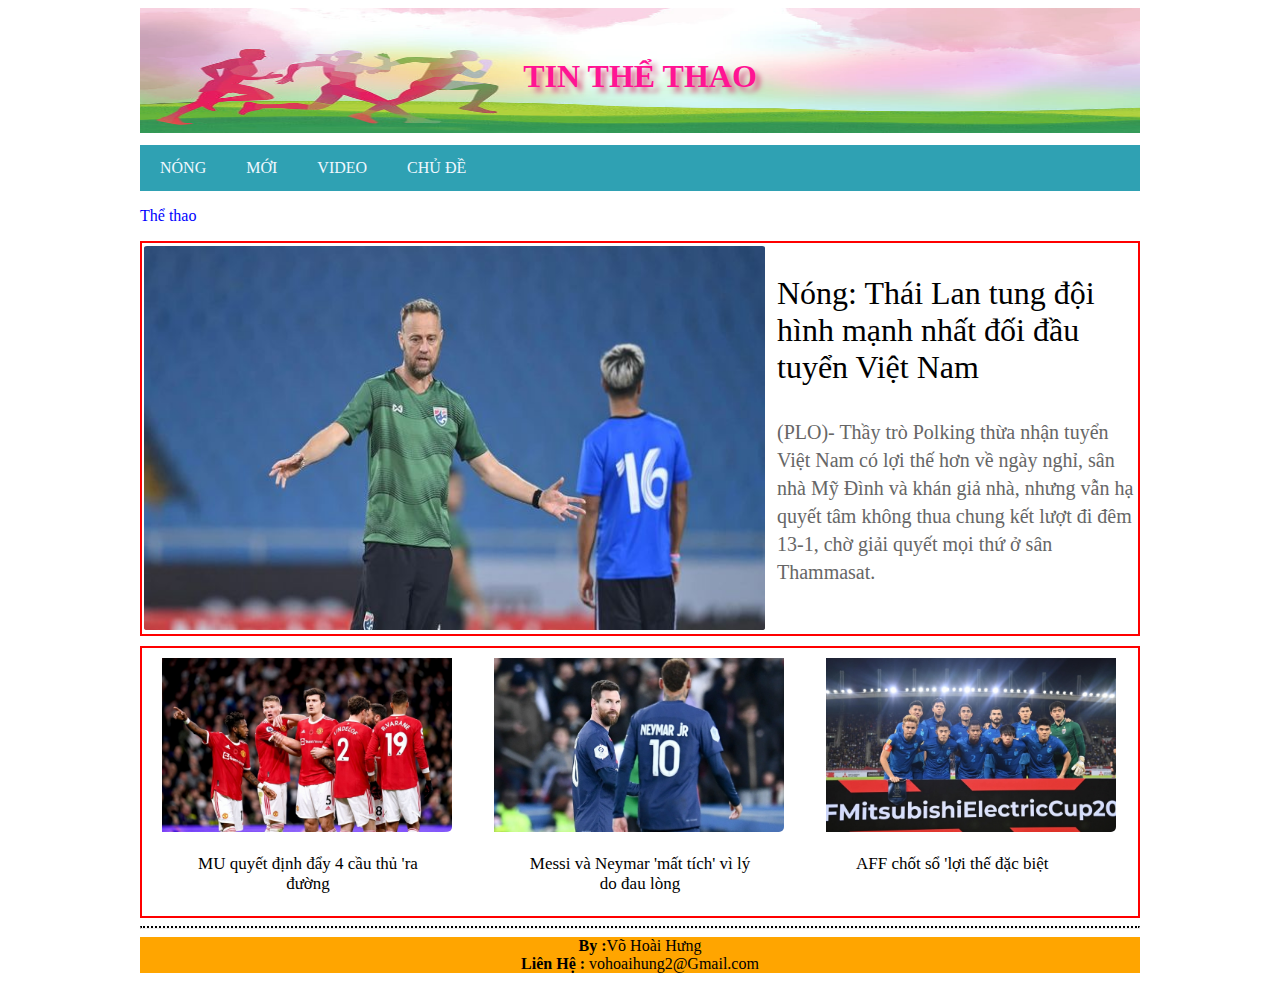
<file: index.html>
<!DOCTYPE html>
<html lang="en">
<head>
    <title>VoHoaiHung</title>
    <link rel="stylesheet" href="asm.css">
</head>
<body>
    <div class="container">
        <header>
            <h1>TIN THỂ THAO</h1>
        </header>
        <nav>
            <ul>
                <li><a href="nong.html" target="page">NÓNG</a></li>
                <li><a href="moi.html" target="page">MỚI</a></li>
                <li><a href="video.html" target="page">VIDEO</a></li>
                <li><a href="chude.html" target="page">CHỦ ĐỀ</a></li>
            </ul>
        </nav>
        <article>
            <p style="color:blue ;">Thể thao</p>
            <div class="chinh">
                <img src="image/h1.jpg" alt="" width="625" height="390">
                <p>Nóng: Thái Lan tung đội hình mạnh nhất đối đầu tuyển Việt Nam</p>
                <p class="tinphu">(PLO)- Thầy trò Polking thừa nhận tuyển Việt Nam có lợi thế hơn về ngày nghỉ, sân nhà Mỹ Đình và khán giả nhà, nhưng vẫn hạ quyết tâm không thua chung kết lượt đi đêm 13-1, chờ giải quyết mọi thứ ở sân Thammasat.</p>
            </div>
            <div class="phu">
                <div class="tinphu1">
                    <img src="image/h2.jpeg" alt="" height="234" width="300">
                    <p>MU quyết định đẩy 4 cầu thủ 'ra đường</p>
                </div>
                <div class="tinphu2">
                    <img src="image/h3.jpg" alt="" width="300" height="234">
                    <p> Messi và Neymar 'mất tích' vì lý do đau lòng</p>
                </div>
                <div class="tinphu3">
                    <img src="image/h4.jpg" alt=""  width="300" height="234">
                    <p>AFF chốt sổ 'lợi thế đặc biệt</p>
                </div>
            </div>
        </article>
        <hr>
        <footer>
            <p><strong>By :</strong>Võ Hoài Hưng</p>
            <p><strong>Liên Hệ : </strong><a href="mailto:vohoaihung2@gmail.com">vohoaihung2@Gmail.com</a></p>
        </footer>
    </div>
</body>
</html>
</file>
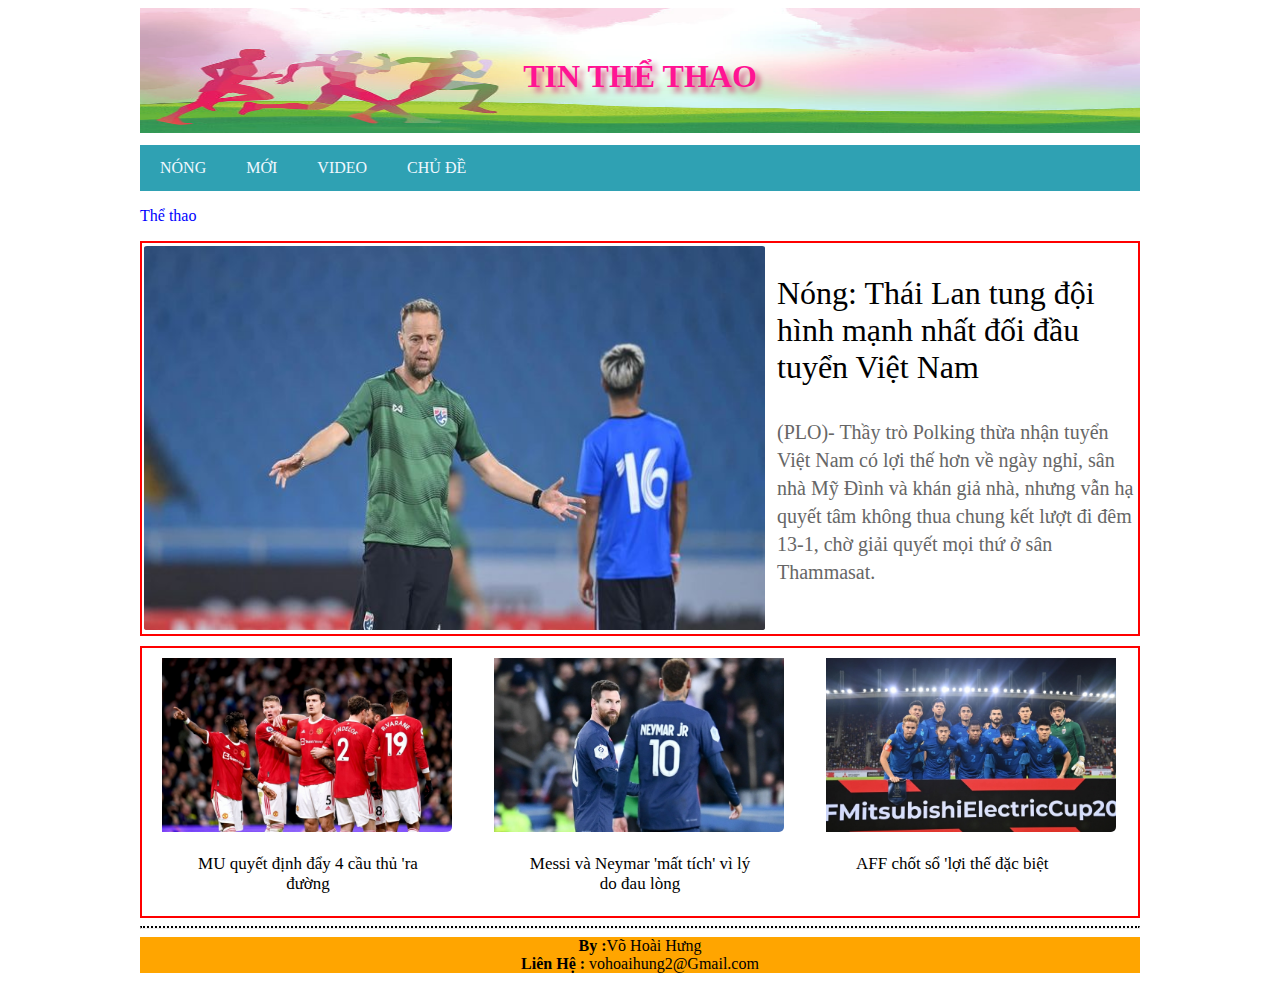
<file: asm1.html>
<!DOCTYPE html>
<html lang="en">
<head>
    <title>VoHoaiHung</title>
    <link rel="stylesheet" href="asm.css">
</head>
<body>
    <div class="container">
        <header>
            <h1>TIN THỂ THAO</h1>
        </header>
        <nav>
            <ul>
                <li><a href="nong.html" target="page">NÓNG</a></li>
                <li><a href="moi.html" target="page">MỚI</a></li>
                <li><a href="video.html" target="page">VIDEO</a></li>
                <li><a href="chude.html" target="page">CHỦ ĐỀ</a></li>
            </ul>
        </nav>
        <article>
            <p style="color:blue ;">Thể thao</p>
            <div class="chinh">
                <img src="image/h1.jpg" alt="" width="625" height="390">
                <p>Nóng: Thái Lan tung đội hình mạnh nhất đối đầu tuyển Việt Nam</p>
                <p class="tinphu">(PLO)- Thầy trò Polking thừa nhận tuyển Việt Nam có lợi thế hơn về ngày nghỉ, sân nhà Mỹ Đình và khán giả nhà, nhưng vẫn hạ quyết tâm không thua chung kết lượt đi đêm 13-1, chờ giải quyết mọi thứ ở sân Thammasat.</p>
            </div>
            <div class="phu">
                <div class="tinphu1">
                    <img src="image/h2.jpeg" alt="" height="234" width="300">
                    <p>MU quyết định đẩy 4 cầu thủ 'ra đường</p>
                </div>
                <div class="tinphu2">
                    <img src="image/h3.jpg" alt="" width="300" height="234">
                    <p> Messi và Neymar 'mất tích' vì lý do đau lòng</p>
                </div>
                <div class="tinphu3">
                    <img src="image/h4.jpg" alt=""  width="300" height="234">
                    <p>AFF chốt sổ 'lợi thế đặc biệt</p>
                </div>
            </div>
        </article>
        <hr>
        <footer>
            <p><strong>By :</strong>Võ Hoài Hưng</p>
            <p><strong>Liên Hệ : </strong><a href="mailto:vohoaihung2@gmail.com">vohoaihung2@Gmail.com</a></p>
        </footer>
    </div>
</body>
</html>
</file>
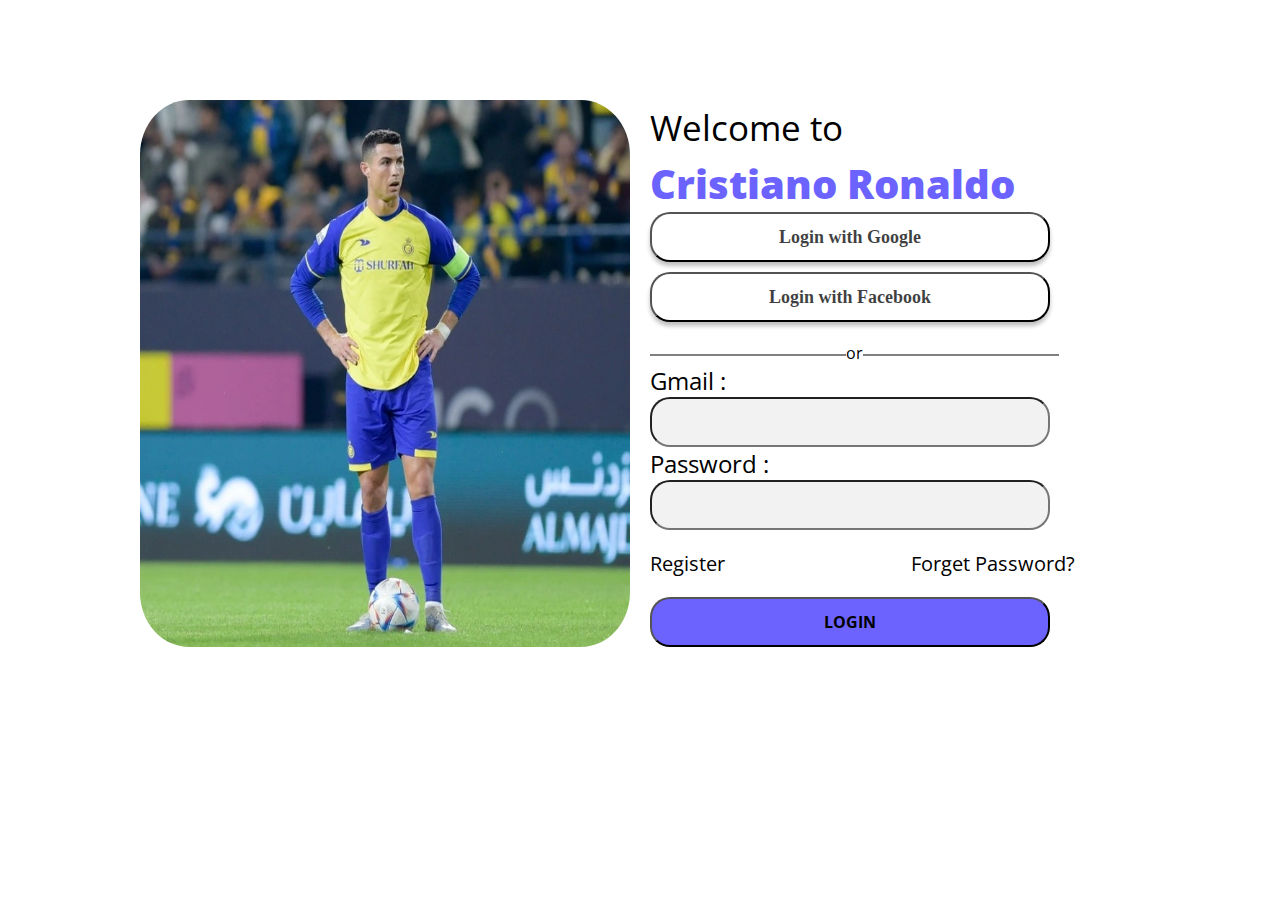
<file: chude.html>
<!DOCTYPE html>
<html lang="en">
<head>
    <title>FAN CR7</title>
    <link rel="stylesheet" href="chude.css">
</head>
<body>
    <div class="container">
       <div class="login">
        <div class="login-1">
            <img src="image/ronaldo-38-1674433195249.webp" alt="" width="100%">
        </div>
        <div class="login-2">
            <div class="hi"><h4>Welcome to</h4></div>
            <div class="blod">Cristiano Ronaldo</div>
            <div class="but-1"><button style="margin-bottom: 10px;"><i class="fa-brands fa-google""></i>  Login with Google</button></div>
            <div class="but-2"><button><i class="fa-brands fa-facebook"></i> Login with Facebook</button></div>
            <hr width="40%" style="display: inline-block;border: 1px solid grey;margin-bottom: 3px;">or<hr width="40%" style="display: inline-block;border: 1px solid grey;margin-bottom: 3px;">
            <div class="login-2-1">
                <label for="" class="name-login">Gmail :</label>
                <div class="input-1"><input type="email"></div>
                <label for="" class="name-login">Password :</label>
                <div class="input-2"><input type="password"></div>
            </div>
            <div class="save-pass">
                <div class="check-box"><a href="#" style="text-decoration: none; color: black;">Register</a></div>
                <div class="foget"><a href="">Forget Password?</a></div>
            </div>
            <div class="but-login">
                <button type="submit">LOGIN
        </div>
       </div>
    </div>
</body>
</html>
</file>
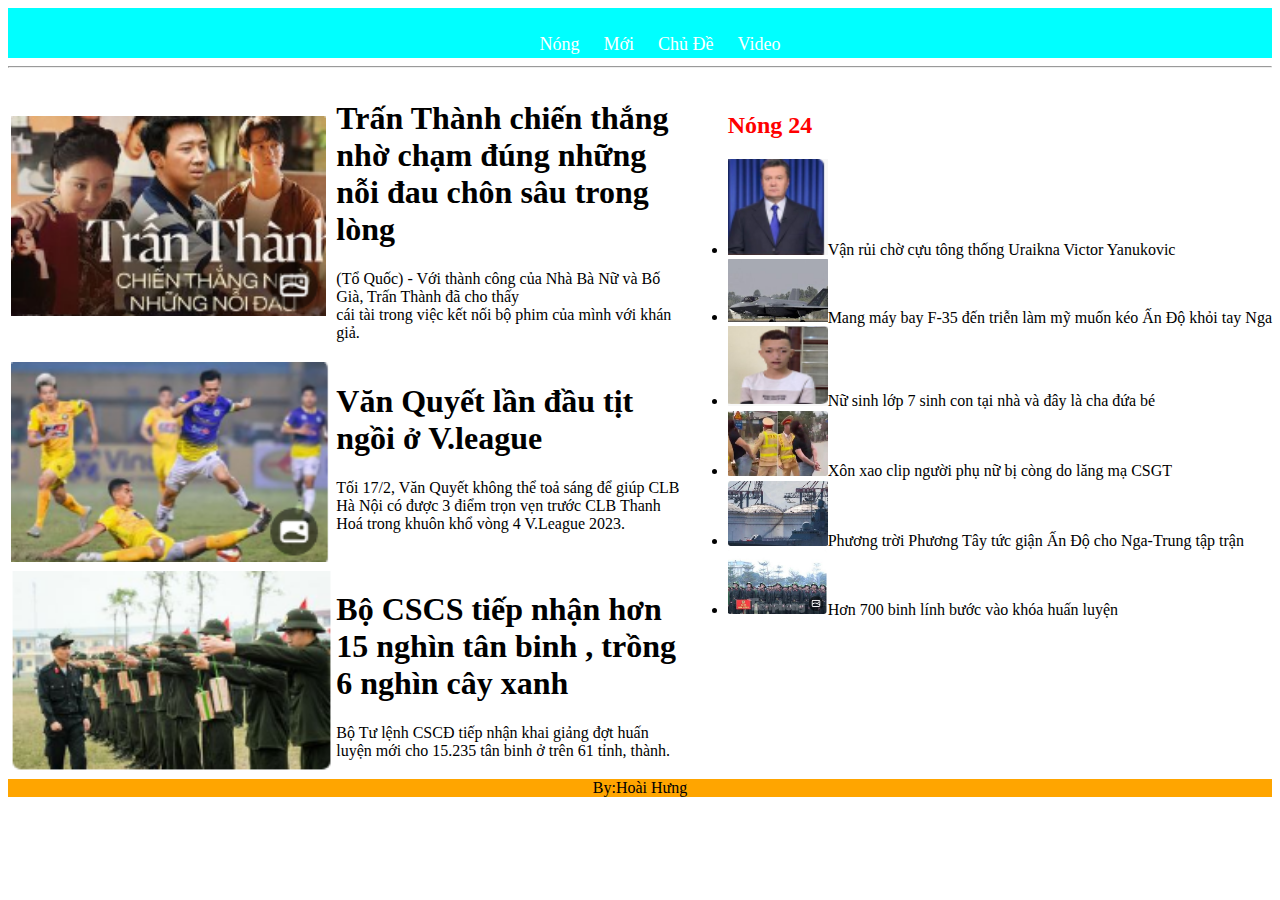
<file: moi.html>
<!DOCTYPE html>
<html lang="en">
<head>
    <title>Document</title>
    <link rel="stylesheet" href="moi.css">
</head>
<body>
    <header>
    </header>
        <nav>
            <ul>
                <li><a href="#">Nóng </a></li>
                <li><a href="moi.html">Mới  </a></li>
                <li><a href="#">Chủ Đề</a></li>
                <li><a href="#">Video</a></li>
            </ul>
        </nav>
        <hr>
        <table>
            <div class="container">
            <tr>
                <td><img src="image/1.png" height="200" alt="left"></td>
                <td class="text" style="float: left">
                    <h1>Trấn Thành chiến thắng nhờ chạm đúng những nỗi đau chôn sâu trong lòng</h1>
                    <p>(Tổ Quốc) - Với thành công của Nhà Bà Nữ và Bố Già, Trấn Thành đã cho thấy</br> cái tài trong việc kết nối bộ phim của mình với khán giả.</p>
                </td>
            </tr>
            <tr>
                <td><img src="image/2.png" height="200" alt="left"></td>
                <td class="text" style="float: left;"><h1>Văn Quyết lần đầu tịt ngồi ở V.league </h1>
                    <P>Tối 17/2, Văn Quyết không thể toả sáng để giúp CLB Hà Nội có được 3 điểm trọn vẹn trước CLB Thanh Hoá trong khuôn khổ vòng 4 V.League 2023.</P>
                </td>
            </tr>
                <tr>
                    <td><img src="image/3.png" height="200" alt="left"></td>
                    <td class="text" style="float: left"><h1> Bộ CSCS tiếp nhận hơn 15 nghìn tân binh , trồng 6 nghìn cây xanh</h1>
                        <p>Bộ Tư lệnh CSCĐ tiếp nhận khai giảng đợt huấn luyện mới cho 15.235 tân binh ở trên 61 tỉnh, thành.</p>
                    </td>
                </tr>
            </div>
                <main>
                <aside>
                        <ul class="vmenu">
                            <h2>Nóng 24 </h2>
                            <li><a href="#"><img src="image/moi-9.png" alt="" width="100"></a>Vận rủi chờ cựu tông thống Uraikna Victor Yanukovic</li>
                            <li><a href="#"><img src="image/moi-5.png" alt="" width="100"></a>Mang máy bay F-35 đến triễn làm mỹ muốn kéo Ấn Độ khỏi tay Nga</li>
                            <li><a href="#"><img src="image/moi-7.png" alt="" width="100" height="80"></a>Nữ sinh  lớp 7 sinh con tại nhà và đây là cha đứa bé</li>
                            <li><a href="#"><img src="image/moi-4.png" alt="" width="100"></a>Xôn xao clip người phụ nữ bị còng do lăng mạ CSGT</li>
                            <li><a href="#"><img src="image/moi-2.png" alt="" width="100"></a>Phương trời Phương Tây tức giận Ấn Độ cho Nga-Trung tập trận</li>
                            <li><a href="#"><img src="image/moi-3.png" alt="" width="100"></a>Hơn 700 binh lính bước vào khóa huấn luyện</li>
                        </ul>
                </aside>
            </main>
            </tr>
        </table>
        <footer>
            <p style="text-align: center;">By:Hoài Hưng</p>
        </footer>
</body>
</html>
</file>
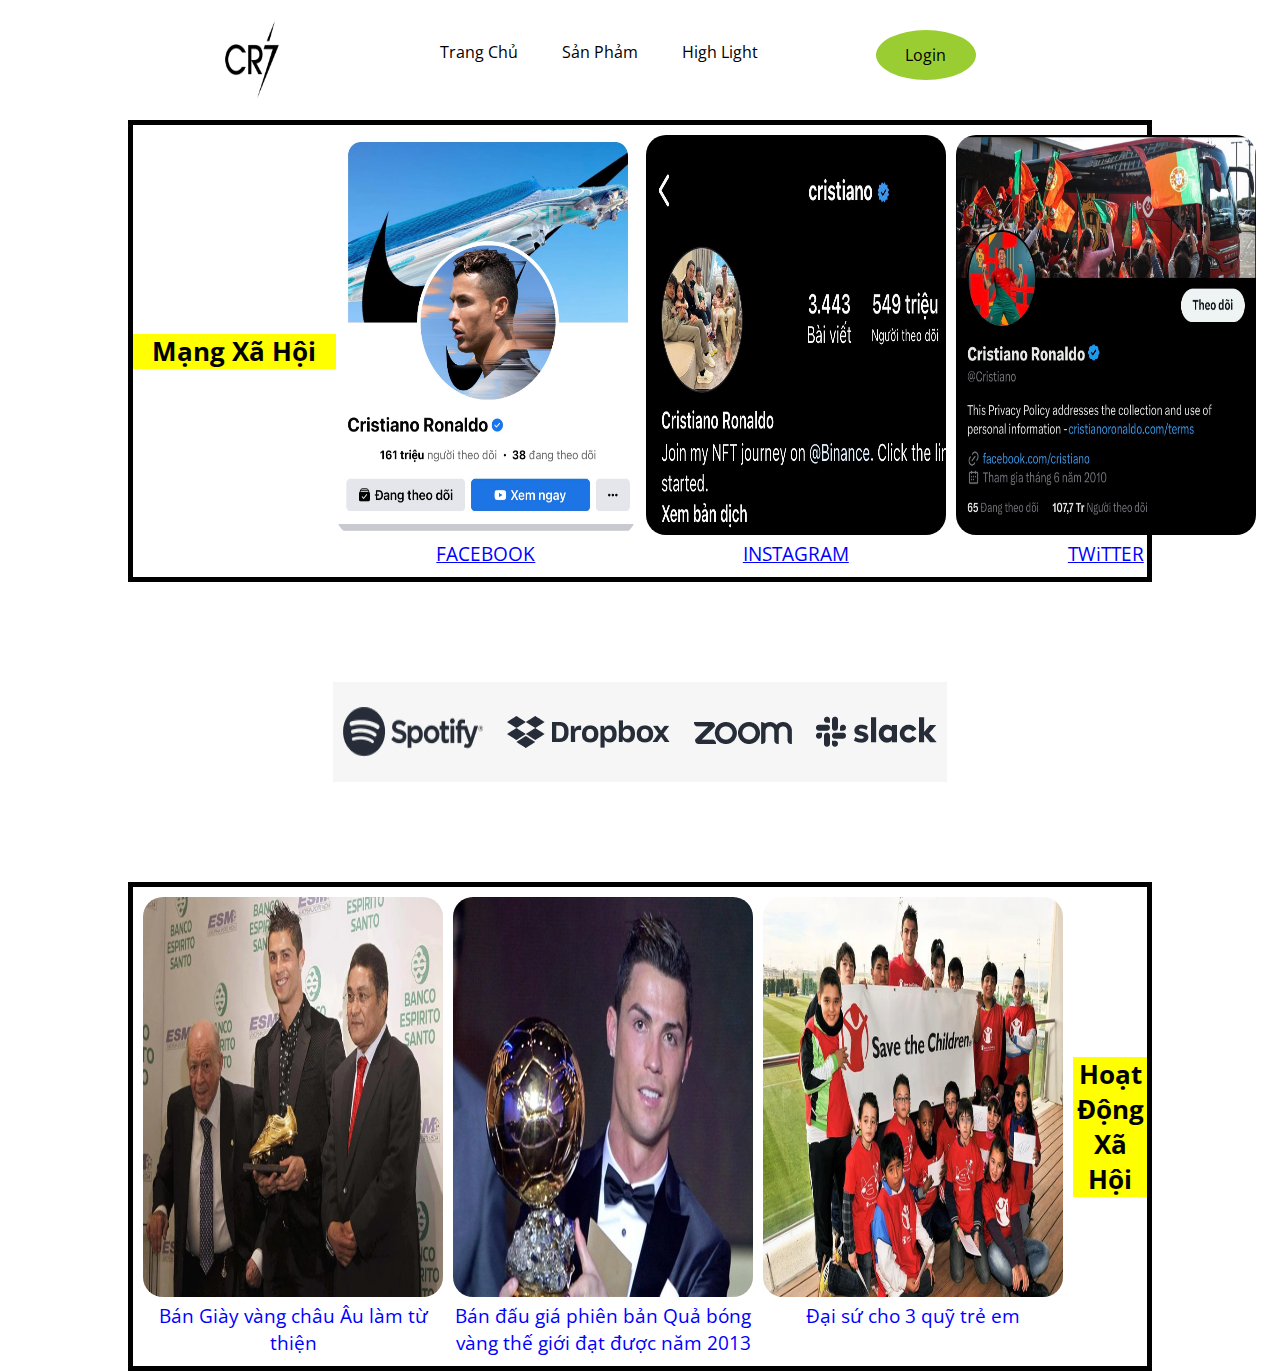
<file: nong.html>
<!DOCTYPE html>
<html lang="en">

<head>
    <link rel="stylesheet" href="https://cdnjs.cloudflare.com/ajax/libs/font-awesome/6.3.0/css/all.min.css"
        integrity="sha512-SzlrxWUlpfuzQ+pcUCosxcglQRNAq/DZjVsC0lE40xsADsfeQoEypE+enwcOiGjk/bSuGGKHEyjSoQ1zVisanQ=="
        crossorigin="anonymous" referrerpolicy="no-referrer" />
    <title>VoHoaiHung</title>
    <link rel="shortcut icon" type="image/png" href="/ASM/image/images.ico" />
    <link rel="stylesheet" href="nong.css">
</head>

<body>
    <script async src="https://cse.google.com/cse.js?cx=9224824c5aacc45d1">
    </script>
    <div class="container">
        <div class="navlink">
            <img src="image/Cristiano-Ronaldo-logo.jpg" alt="" width="100px" height="80px">
            <ul>
                <li><a href="#">Trang Chủ</a></li>
                <li><a href="#">Sản Phảm</a></li>
                <li><a href="#">High Light </a></li>
            </ul>
            <button><a href="#">Login</a></button>
        </div>
        <div class="gg"><div class="gcse-search"></div></div>
        <div class="xahoi">
            <div class="xahoi-1">
                <h3>Mạng Xã Hội</h3>
            </div>
            <div class="xahoi-2">
                <div class="xahoi-2-item">
                    <div class="item">
                        <img src="image/f.jpg" alt="" width="300px" height="400px">
                        <div><a href="#" target="_blank">FACEBOOK</a></div>
                    </div>
                    <div class="item">
                        <img src="image/isna.jpg" alt="" width="300px" height="400px">
                        <div><a href="#" target="_blank">INSTAGRAM</a></div>
                    </div>
                    <div class="item">
                        <img src="image/tw.jpg" alt="" width="300px" height="400px">
                        <div><a href="https://twitter.com/cristiano?fbclid=IwAR10ri_2OSw7-eryuxPjqcC6668WmblJ9DGz2Jxmq7YF3FByRZ5VeFtdCQs"
                                target="_blank">TWiTTER</a></div>
                    </div>
                </div>
            </div>
        </div>
        <div class="taitro">
            <div class="taitro-item">
                <img src="image/Vector (2).png" alt="" width="140" height="50">
                <img src="image/Company logo (1).png" alt="">
                <img src="image/Company logo (2).png" alt="">
                <img src="image/Company logo.png" alt="">
            </div>
        </div>
        <div class="hoat-xh">
            <div class="hd-xh-1">
                <div class="xahoi-1-item">
                    <div class="item">
                        <img src="image/ban-giay.webp" alt="" width="300px" height="400px">
                        <div><a href="https://bongda24h.vn/quoc-te/ronaldo-ban-giay-vang-de-lam-tu-thien-290-120658.html" target="_blank" style="text-decoration: none;">Bán Giày vàng châu Âu làm từ thiện</a></div>
                    </div>
                    <div class="item">
                        <img src="image/bvss.webp" alt="" width="300px" height="400px">
                        <div><a href="https://vnexpress.net/ronaldo-ban-dau-gia-ban-sao-qua-bong-vang-lam-tu-thien-3650871.html" target="_blank" style="text-decoration: none;">Bán đấu giá phiên bản Quả bóng vàng thế giới đạt được năm 2013</a></div>
                    </div>
                    <div class="item">
                        <img src="image/trẻ.webp" alt="" width="300px" height="400px">
                        <div><a href="https://vietnamnet.vn/cristiano-ronaldo-tam-long-nhan-ai-va-trai-tim-vi-dai-687687.html#:~:text=Ronaldo%20hi%E1%BB%87n%20%C4%91ang%20l%C3%A0m%20%C4%91%E1%BA%A1i,v%C3%A0%20b%E1%BA%A3o%20tr%E1%BB%A3%20tr%E1%BA%BB%20em)."
                                target="_blank" style="text-decoration: none;">Đại sứ cho 3 quỹ trẻ em</a></div>
                    </div>
                </div>
            </div>
            <div class="hd-xh-2">
                <h3>Hoạt Động Xã Hội</h3>
            </div>
        </div>
    </div>    
</body>

</html>
</file>
<file: asm.css>
*{
    box-sizing: border-box;
}

.container{
    width: 1000px;
    margin: auto;
}
header{
    background-image: url('image/h5.jpg');
    background-size: 1000px 125px;
    background-repeat: no-repeat;
    width: 100%;
    margin: 0;
}   
h1{
    text-align: center;
    padding: 50px;
    margin: 0;
    color: deeppink;
    text-shadow: 5px 5px 5px palevioletred;
}

nav{
   background-color: #2fa1b3;
   overflow: hidden;
}

ul{
    margin: 0;
    padding: 0;
    overflow: hidden;
    list-style: none;
}
li{
    float: left;
}

li a{
    color: aliceblue;
    display: block;
    text-align: center;
    text-decoration: none;
    padding: 14px 20px;
}
.chinh{
    border: 2px double red;
    width: 100%;
    min-height: 395px;
    margin-bottom: 10px;
}

.chinh img{
   float: left;
   margin-right: 10px;
   border-radius: 5px;
   overflow: hidden;
   padding: 3px 2px;
}

.chinh p{
    color: black;
    font-size: xx-large;
}
.chinh p:hover{
   color: #2fa1b3 ;
}

.chinh .tinphu{
    font-weight: 400;
    font-size: 20px;
    line-height: 1.4;
    color: #666;
}

.phu{
    display: flex;
    width: 100%;
    margin: auto;
    overflow: hidden;
    border: 2px double red;

}

.tinphu1{
    flex: 34%;
    overflow: hidden;
}

.tinphu2{
    flex: 34%;  
    overflow: hidden;
}

.tinphu3{
    flex: 34%;
    overflow: hidden;
}

.phu img{
    padding-top: 10px;
    border: 0;
    max-width: 100%;
    height: auto;
    display: block;
    padding-bottom: 0;
    margin-left: 10px;
    border-radius: 5px;
    overflow: hidden;
    padding-left: 10px;
}

.phu p{
    float: left;
    text-align: center;
    font-size: 17px;
    padding: 5px 50px;
}

.phu p:hover{
    color: #2fa1b3;
}

hr{
    border-top: 2px dotted black;
    margin-left: 0;
}

footer{
    background-color: orange;
    margin: 0;
    text-align: center;
}
footer p{
    margin: 0;
}

footer a{
    text-decoration: none;
    color: black;
}
.container p:hover{
    color: aqua;
}
</file>
<file: chude.css>
@import url('https://fonts.googleapis.com/css2?family=Inter:wght@300&family=Open+Sans:ital,wght@1,300&display=swap');

* {
    margin: 0;
    padding: 0;
    box-sizing: border-box;
    font-family: 'Open Sans', sans-serif;
}

.container {
    width: 1000px;
    margin: auto;
}

.login {
    display: flex;
    padding-top: 10%;
}

.login .login-1 {
    flex: 50%;
}

.login-1 img{
    border-radius: 10%;
    height: 100%;
}

.login .login-2 {
    flex: 50%;
    margin-left: 20px;
}

.hi h4 {
    font-style: normal;
    font-weight: 400;
    font-size: 35px;
    line-height: 56px;
}

.blod {
    font-style: normal;
    font-weight: 900;
    font-size: 40px;
    line-height: 56px;

    color: #6C63FF;
}

.but-1 button {
    font-family: 'Roboto';
    font-style: normal;
    font-weight: 700;
    font-size: 18px;
    line-height: 21px;
    color: rgba(0, 0, 0, 0.75);
    background: #FFFFFF;
    box-shadow: 0px 4px 4px rgba(0, 0, 0, 0.25);
    border-radius: 20px;
    width: 400px;
    height: 50px;
}

.but-2 button{
    font-family: 'Roboto';
    font-style: normal;
    font-weight: 700;
    font-size: 18px;
    line-height: 21px;
    color: rgba(0, 0, 0, 0.75);
    background: #FFFFFF;
    box-shadow: 0px 4px 4px rgba(0, 0, 0, 0.25);
    border-radius: 20px;
    width: 400px;
    height: 50px;
    margin-bottom: 20px;
}


.input-1 input{
    width: 100%;
    width: 400px;
    height: 50px;
    background-color: #f2f2f2;
    border-radius: 20px;
}

.input-2 input{
    width: 100%;
    width: 400px;
    height: 50px;
    background-color: #f2f2f2;
    border-radius: 20px;
}

.login-2-1 .name-login{
    font-size: 1.5rem;
}

.save-pass{
    display: flex;
    margin-top: 20px;
}

.save-pass .foget{
    margin-left: 38%;
}

.save-pass a{
    font-size: 20px;
}

.foget a{
    color: black;
    text-decoration: none;

}

.but-login{
    display: flex;
    margin: auto;
    margin-top: 20px;
}

.but-login button{
    height: 50px;
    width: 400px;
    border-radius: 20px;
    background-color: #6c63ff;
    font-size: 1rem;
    font-weight: bold;
    line-height: 26px;
}
</file>
<file: moi.css>
nav{
    background-color: aqua;
    width: 100%;
    height: 50px;
    text-align: center;
    overflow: hidden;
    margin: bottom 10px;;
}
nav ul{
    list-style: none;
}
nav li{
    display: inline-block;
    padding: 10px;
    
}
nav a{
    text-decoration: none;
    font-size: 18px;
    color: white;
}
ul ul{
    position: absolute;
    display: none;
    list-style: none;
}
ul>li:hover>ul{
    display: block;
    width: 180px;
    border-radius: 3px;
    box-shadow: 0 0 1px gray;
    background-color: white;
    text-align: left;
    
}

ul>li:hover>ul a{
    text-decoration: none;
    color: orange;
    font-variant: small-caps;
    font-size: larger;
}
.vmenu{
    float: right;
}
h1:hover{
    color:aquamarine
}
ul li:hover{
    color: red;
}
footer{
    background-color: orange;
    margin: 0;
    text-align: center;
}
footer p{
    margin: 0;
}

footer a{
    text-decoration: none;
    color: black;
}
.container p:hover{
    color: aqua;
}
.vmenu h2{
   color: red;
}
.container img{
    border-radius: 10px;
}
</file>
<file: nong.css>
@import url('https://fonts.googleapis.com/css2?family=Inter:wght@300&family=Open+Sans:ital,wght@1,300&display=swap');

* {
    padding: 0;
    margin: 0;
    box-sizing: border-box;
    font-family: 'Open Sans', sans-serif;
}

.container {
    width: 80%;
    margin: auto;
}

/* menu */
.navlink {
    display: flex;
    width: 90%;
    margin: auto 0;
    padding: 20px;
    position: relative;
    justify-content: space-around;

}

.navlink ul {
    list-style: none;
    padding-top: 20px;
}

.navlink li {
    display: inline-block;

}

.navlink li a {
    text-decoration: none;
    color: black;
    margin-left: 20px;
    font-weight: 400;
    font-size: 16px;
    line-height: 24px;
    padding: 10px;
}

.navlink li a:hover {
    color: white;
    background: black;
    border-radius: 20px;
}

.navlink button a {
    text-decoration: none;
    color: black;
    font-style: normal;
    font-weight: 400;
    font-size: 14px;
    line-height: 20px;
    font-size: 1rem;
}

.navlink button {
    width: 100px;
    height: 50px;
    border-radius: 50%;
    border: none;
    margin-top: 10px;
    background-color: yellowgreen;
}

.xahoi {
    display: flex;
    width: 100%;
    margin: auto;
    border: 5px solid;
}

.xahoi-1 {
    flex: 30%;
    display: flex;
    justify-content: center;
    align-items: center;
}

 h3 {
    font-size: 1.6rem;
    background: yellow;
    text-align: center;
    width: 100%;
}




.xahoi-2 {
    flex: 70%;
    width: 80%;
}

.xahoi-2-item {
    display: flex;
}

.item {
    flex: 50%;
    margin-bottom: 10px;
    margin-right: 10px;
    margin-top: 10px;
}

.item img {
    border-radius: 20px;
}

.item div {
    text-align: center;
    font-size: 1.2rem;
}

.item a {
    color: blue;
}

.item a:hover {
    color: red;
    text-decoration: line-through;
}

.taitro {
    width: 60%;
    margin: 0 auto;
    margin-top: 100px;
    background: #F6F6F6;
}

.taitro-item {
    width: 100%;
    display: flex;
    justify-content: space-between;
    align-items: center;
    background: #F6F6F6;
    border-radius: 8px;
    height: 100px;
    padding-left: 10px;
    padding-right: 10px;
}

.hoat-xh{
    display: flex;
    width: 100%;
    margin: auto;
    margin-top: 100px;
    border: 5px solid;
}

.hd-xh-1{
    flex: 70%;
}

.xahoi-1-item {
    display: flex;
    padding-left: 10px;
}

.hd-xh-2{
    flex: 30%;
}

.hd-xh-2{
    flex: 30%;
    display: flex;
    justify-content: center;
    align-items: center;
}
.gg{
    width: 60%;
    margin: auto;
}
</file>
